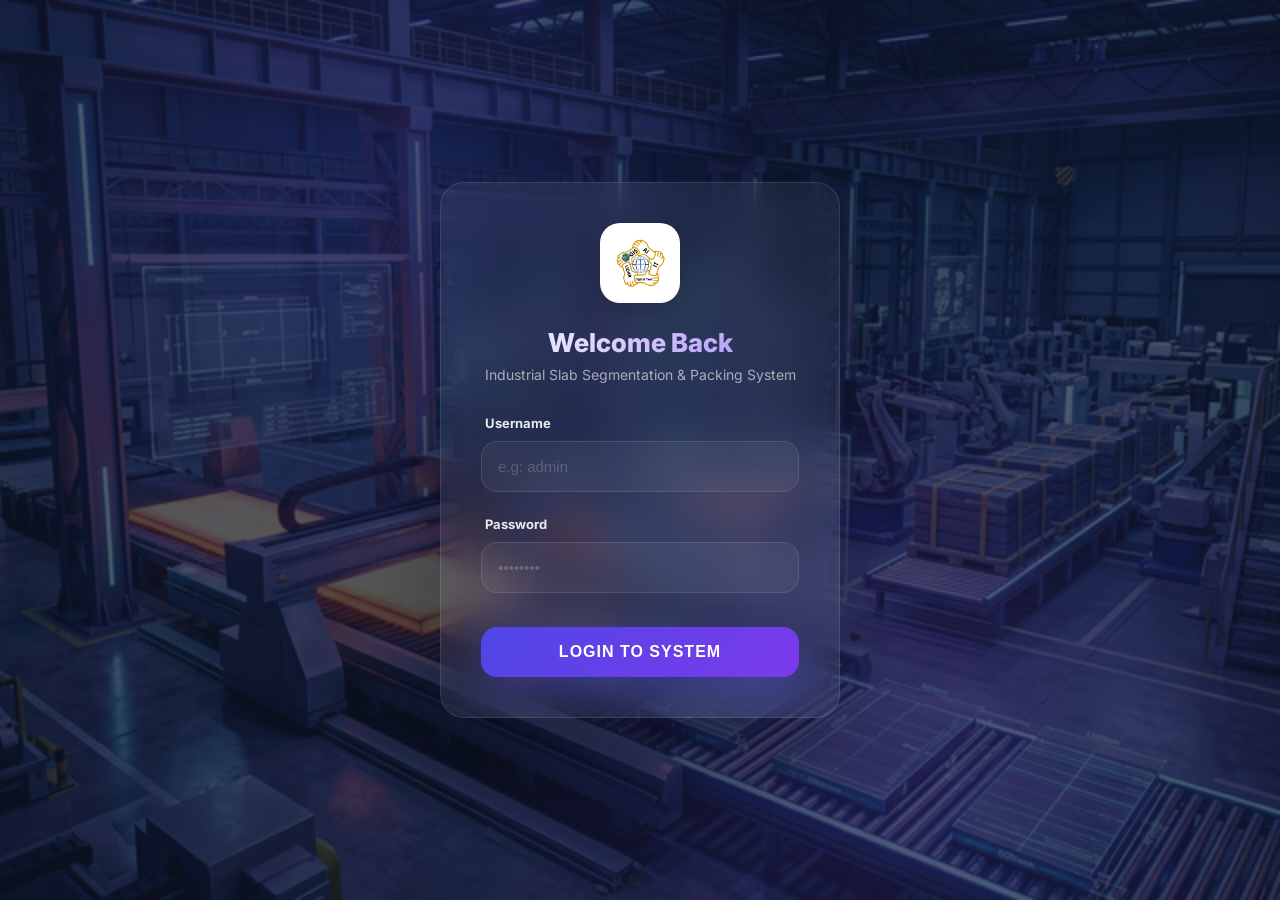
<file: index.html>
<!DOCTYPE html>
<html lang="en">

<head>
  <script>
    if (localStorage.getItem('isLoggedIn') !== 'true') {
      window.location.href = 'login.html';
    }
  </script>
  <meta charset="utf-8" />
  <meta name="viewport" content="width=device-width,initial-scale=1" />
  <title>Slab Segmentation - HI-TECH HOUSE</title>
  <link rel="preconnect" href="https://fonts.googleapis.com">
  <link rel="preconnect" href="https://fonts.gstatic.com" crossorigin>
  <link href="https://fonts.googleapis.com/css2?family=Inter:wght@400;500;600;700;800;900&display=swap"
    rel="stylesheet">
  <link rel="stylesheet" href="style.css">
</head>

<body>
  <header>
    <div style="display: flex; align-items: center; gap: 16px;">
      <div class="header-logo" style="background: white; padding: 4px; border-radius: 8px;">
        <img id="headerLogo" src="logo.png" alt="Logo" style="width: 32px; height: 32px;">
      </div>
      <h1>Slab Segmentation</h1>
    </div>
    <div style="display: flex; gap: 12px; align-items: center;">
      <button id="langToggle" class="btn"
        style="background: rgba(255,255,255,0.15); border: 1px solid rgba(255,255,255,0.3); padding: 6px 14px; font-size: 13px;">🌐
        العربية</button>
      <button class="btn"
        style="background: rgba(255,255,255,0.15); border: 1px solid rgba(255,255,255,0.3); padding: 6px; border-radius: 50%;"><i
          class="fas fa-moon"></i></button>
      <button class="btn"
        style="background: rgba(255,255,255,0.15); border: 1px solid rgba(255,255,255,0.3); padding: 6px 14px; font-size: 13px;">Reset</button>
      <button id="logoutBtn" class="btn"
        style="background: rgba(239, 68, 68, 0.2); border: 1px solid rgba(239, 68, 68, 0.4); padding: 6px 14px; font-size: 13px;">Logout</button>
    </div>
  </header>

  <div class="wrap">
    <div class="controls">
      <!-- Section 0: Project Information -->
      <div class="control-card">
        <div
          style="display: flex; justify-content: space-between; align-items: center; border-bottom: 2px solid var(--bg-light); padding-bottom: 12px; margin-bottom: 16px;">
          <label style="margin: 0; border: none; padding: 0;">🏗️ Project Information</label>
        </div>
        <div style="display: grid; grid-template-columns: 1fr 1fr; gap: 14px;">
          <div>
            <label style="margin: 4px 0 6px; font-size: 12px;">📌 Project Name</label>
            <input type="text" id="projectName" placeholder="Enter project name...">
          </div>
          <div>
            <label style="margin: 4px 0 6px; font-size: 12px;">👤 Project Owner</label>
            <input type="text" id="projectOwner" placeholder="Enter project owner...">
          </div>
          <div>
            <label style="margin: 4px 0 6px; font-size: 12px;">📋 Consultant</label>
            <input type="text" id="projectConsultant" placeholder="Enter consultant name...">
          </div>
          <div>
            <label style="margin: 4px 0 6px; font-size: 12px;">🏢 Main Contractor</label>
            <input type="text" id="projectContractor" placeholder="Enter main contractor...">
          </div>
        </div>
      </div>

      <!-- Section 1: SLAB Types -->
      <div class="control-card">
        <div
          style="display: flex; justify-content: space-between; align-items: center; border-bottom: 2px solid var(--bg-light); padding-bottom: 12px; margin-bottom: 16px;">
          <label style="margin: 0; border: none; padding: 0;">📦 SLAB Types</label>
          <div style="display: flex; gap: 8px;">
            <button id="addBoxType" class="btn"
              style="padding: 8px 16px; font-size: 12px; background: var(--primary);">+ Add SLAB Type</button>
          </div>
        </div>
        <div style="overflow-x: auto;">
          <table id="boxTypesTable" style="width: 100%; border-collapse: collapse; font-size: 13px;">
            <thead>
              <tr style="background: var(--bg-light); border-bottom: 2px solid var(--border);">
                <th
                  style="padding: 10px 12px; text-align: left; font-weight: 700; font-size: 11px; color: var(--text-muted); letter-spacing: 0.5px; width: 35%;">
                  SLAB NAME</th>
                <th
                  style="padding: 10px 12px; text-align: left; font-weight: 700; font-size: 11px; color: var(--text-muted); letter-spacing: 0.5px; width: 25%;">
                  WIDTH (mm)</th>
                <th
                  style="padding: 10px 12px; text-align: left; font-weight: 700; font-size: 11px; color: var(--text-muted); letter-spacing: 0.5px; width: 25%;">
                  HEIGHT (mm)</th>
                <th
                  style="padding: 10px 12px; text-align: center; font-weight: 700; font-size: 11px; color: var(--text-muted); width: 15%;">
                </th>
              </tr>
            </thead>
            <tbody id="boxTypesBody">
              <!-- SLAB type rows injected by JS -->
            </tbody>
          </table>
        </div>
      </div>

      <!-- Section 2: Spacing Settings -->
      <div class="control-card">
        <label>⚙️ Spacing Settings</label>
        <div style="display: grid; grid-template-columns: repeat(auto-fit, minmax(240px, 1fr)); gap: 24px;">
          <div>
            <label id="outerMarginLabel" style="font-size: 12px; color: var(--text-muted); margin-bottom: 8px;">Outer
              margin (mm)</label>
            <input id="outerMargin" type="number" value="0" min="0" placeholder="0" style="padding: 10px;">
          </div>
          <div>
            <label id="pieceSpacingLabel" style="font-size: 12px; color: var(--text-muted); margin-bottom: 8px;">Spacing
              between pieces (mm)</label>
            <input id="pieceSpacing" type="number" value="0" min="0" placeholder="0" style="padding: 10px;">
          </div>
        </div>
      </div>

      <!-- Section 3: Piece Types -->
      <div class="control-card">
        <div
          style="display: flex; justify-content: space-between; align-items: center; border-bottom: 2px solid var(--bg-light); padding-bottom: 12px; margin-bottom: 16px;">
          <label style="margin: 0; border: none; padding: 0;">🧩 Piece Types</label>
        </div>
        <div style="overflow-x: auto;">
          <table id="pieceTypesTable" style="width: 100%; border-collapse: collapse; font-size: 13px;">
            <thead>
              <tr style="background: var(--bg-light); border-bottom: 2px solid var(--border);">
                <th
                  style="padding: 10px 12px; text-align: left; font-weight: 700; font-size: 11px; color: var(--text-muted); letter-spacing: 0.5px; width: 25%;">
                  SLAB type</th>
                <th
                  style="padding: 10px 12px; text-align: left; font-weight: 700; font-size: 11px; color: var(--text-muted); letter-spacing: 0.5px; width: 22%;">
                  PIECE LENGTH (mm)</th>
                <th
                  style="padding: 10px 12px; text-align: left; font-weight: 700; font-size: 11px; color: var(--text-muted); letter-spacing: 0.5px; width: 22%;">
                  PIECE WIDTH (mm)</th>
                <th
                  style="padding: 10px 12px; text-align: left; font-weight: 700; font-size: 11px; color: var(--text-muted); letter-spacing: 0.5px; width: 18%;">
                  QUANTITY</th>
                <th
                  style="padding: 10px 12px; text-align: center; font-weight: 700; font-size: 11px; color: var(--text-muted); width: 13%;">
                </th>
              </tr>
            </thead>
            <tbody id="pieceTypesBody">
              <!-- Piece rows injected by JS -->
            </tbody>
          </table>
        </div>
        <div style="display: flex; gap: 8px; margin-top: 16px;">
          <button id="addType" class="btn" style="padding: 8px 16px; font-size: 12px; background: var(--primary);">+
            Add Piece</button>
          <button id="clearTypes" class="btn ghost"
            style="padding: 8px 16px; font-size: 12px; border: 1px solid var(--border);">Clear All</button>
        </div>
        <div id="types-grid" style="display: none;"></div>
        <div id="types" style="display: none;"></div>
      </div>

      <!-- Section 4: Intelligence Settings -->
      <div class="control-card">
        <label>🧠 Intelligence Settings & Options</label>
        <div style="display: grid; grid-template-columns: repeat(auto-fit, minmax(250px, 1fr)); gap: 32px;">
          <div>
            <span
              style="font-size: 11px; color: var(--text-muted); font-weight: 800; display: block; margin-bottom: 12px; letter-spacing: 0.5px;">GENERAL
              OPTIONS</span>
            <label class="checkbox-label" style="margin: 8px 0;"><input id="allowRotate" type="checkbox"> <span>Allow
                90° Rotation</span></label>
            <label class="checkbox-label" style="margin: 8px 0;"><input id="showWaste" type="checkbox" checked>
              <span>Show Empty Areas</span></label>
            <label class="checkbox-label" style="margin: 8px 0;"><input id="doLocal" type="checkbox" checked>
              <span>Local Optimization</span></label>
          </div>
          <div style="display: none;">
            <span
              style="font-size: 11px; color: var(--text-muted); font-weight: 800; display: block; margin-bottom: 12px; letter-spacing: 0.5px;">EVALUATION
              HEURISTICS</span>
            <div style="display: grid; grid-template-columns: 1fr 1fr; gap: 8px;">
              <label class="checkbox-label" style="margin: 4px 0;"><input class="heur" type="checkbox" value="bssf"
                  checked> <span>BSSF</span></label>
              <label class="checkbox-label" style="margin: 4px 0;"><input class="heur" type="checkbox" value="baf"
                  checked> <span>BAF</span></label>
              <label class="checkbox-label" style="margin: 4px 0;"><input class="heur" type="checkbox" value="blsf"
                  checked> <span>BLSF</span></label>
              <label class="checkbox-label" style="margin: 4px 0;"><input class="heur" type="checkbox" value="cpr"
                  checked> <span>CPR</span></label>
            </div>
          </div>
          <div style="display: none;">
            <span
              style="font-size: 11px; color: var(--text-muted); font-weight: 800; display: block; margin-bottom: 12px; letter-spacing: 0.5px;">OPTIMIZATION
              ALGORITHM</span>
            <select id="optAlgo" style="padding: 12px; margin-top: 4px;">
              <option value="greedy">Greedy (Fast)</option>
              <option value="local">Local Search</option>
              <option value="sa">Simulated Annealing</option>
              <option value="ga" selected>Genetic Algorithm (Best)</option>
            </select>
          </div>
        </div>
      </div>

      <!-- Section 5: Reports & Export (now rendered dynamically per-algorithm) -->

      <div id="msg"></div>
    </div>

  </div>
  </div>

  <!-- Sticky Execute Bar -->
  <div class="sticky-bar">
    <button id="packAll" class="btn">
      🚀 EXECUTE PACKING
    </button>
  </div>
  <div style="max-width: 1000px; margin: 0 auto; padding: 0 20px;">
    <div id="algoComparisonPanel" style="margin-top: 24px;"></div>
    <div id="globalResults" style="margin-top: 24px; display: none;visibility: hidden;"></div>
    <div id="algoResultsArea"></div>
    <div class="canvases" id="canvases"></div>
    <div id="algoExportBar"></div>
    <div id="wasteReport" style="margin-top: 24px;"></div>
  </div>

  <!-- Loading Overlay -->
  <div id="loaderOverlay">
    <div class="loader-ring"></div>
    <div class="loader-text" id="loaderText">Processing...</div>
  </div>
  </div>
  </div>

  <div id="pieceSelectionModal"
    style="display: none; position: fixed; top: 0; left: 0; width: 100%; height: 100%; background: rgba(15, 23, 42, 0.4); z-index: 2000; justify-content: center; align-items: center;">
    <div
      style="background: white; padding: 40px; border-radius: 32px; max-width: 600px; max-height: 90vh; overflow-y: auto; width: 95%; position: relative;">
      <button id="closeModalBtn"
        style="position: absolute; top: 20px; right: 20px; background: none; border: none; font-size: 24px; cursor: pointer; color: var(--text-light);">✕</button>
      <h2 id="pieceSelectTitle"
        style="margin-top: 0; color: var(--text-dark); font-size: 24px; margin-bottom: 24px; display: flex; align-items: center; gap: 12px;">
        📦 Export Selection</h2>

      <div style="display: flex; flex-direction: column; gap: 20px; margin-bottom: 32px;">
        <div
          style="padding: 20px; background: rgba(139, 92, 246, 0.05); border: 2px solid rgba(139, 92, 246, 0.1); border-radius: 20px; cursor: pointer; transition: all 0.3s;"
          id="optAllPieces" class="export-opt">
          <label style="cursor: pointer; display: flex; align-items: center; gap: 12px; width: 100%; margin: 0;">
            <input type="radio" name="exportMode" value="all" checked
              style="width: 20px; height: 20px; accent-color: var(--primary);">
            <div style="flex: 1;">
              <strong id="allPiecesLabel" style="display: block; font-size: 16px;">All Packed Pieces</strong>
              <span style="font-size: 13px; color: var(--text-light);">Download details for every piece in the
                packing result</span>
            </div>
          </label>
        </div>

        <div
          style="padding: 20px; background: white; border: 2px solid #f1f5f9; border-radius: 20px; cursor: pointer; transition: all 0.3s;"
          id="optSinglePiece" class="export-opt">
          <label style="cursor: pointer; display: flex; align-items: center; gap: 12px; width: 100%; margin: 0;">
            <input type="radio" name="exportMode" value="single"
              style="width: 20px; height: 20px; accent-color: var(--primary);">
            <div style="flex: 1;">
              <strong style="display: block; font-size: 16px;" id="singlePieceLabel">Single Piece</strong>
              <span style="font-size: 13px; color: var(--text-light);">Select one specific piece from the
                list</span>
            </div>
          </label>
          <div id="singleSelectContainer" style="display: none; margin-top: 16px;">
            <select id="singlePieceDropdown" class="form-select"
              style="width: 100%; padding: 12px; border-radius: 12px; border: 1px solid var(--border);"></select>
          </div>
        </div>

        <div
          style="padding: 20px; background: white; border: 2px solid #f1f5f9; border-radius: 20px; cursor: pointer; transition: all 0.3s;"
          id="optPieceType" class="export-opt">
          <label style="cursor: pointer; display: flex; align-items: center; gap: 12px; width: 100%; margin: 0;">
            <input type="radio" name="exportMode" value="type"
              style="width: 20px; height: 20px; accent-color: var(--primary);">
            <div style="flex: 1;">
              <strong style="display: block; font-size: 16px;" id="pieceTypeLabel">By Piece Type</strong>
              <span style="font-size: 13px; color: var(--text-light);">Select one or more categories (e.g.,
                STN-0, STN-1)</span>
            </div>
          </label>
          <div id="typeChecklistContainer" style="display: none; margin-top: 16px;">
            <div id="typesChecklist"
              style="max-height: 150px; overflow-y: auto; border: 1px solid #f1f5f9; border-radius: 16px; padding: 12px; background: #f8fafc;">
              <!-- Type checkboxes will be populated here -->
            </div>
          </div>
        </div>

        <div
          style="padding: 20px; background: white; border: 2px solid #f1f5f9; border-radius: 20px; cursor: pointer; transition: all 0.3s;"
          id="optMultiplePieces" class="export-opt">
          <label style="cursor: pointer; display: flex; align-items: center; gap: 12px; width: 100%; margin: 0;">
            <input type="radio" name="exportMode" value="checklist"
              style="width: 20px; height: 20px; accent-color: var(--primary);">
            <div style="flex: 1;">
              <strong style="display: block; font-size: 16px;" id="multiplePiecesLabel">Multiple Pieces
                (Checklist)</strong>
              <span style="font-size: 13px; color: var(--text-light);">Choose specific pieces manually from the
                list below</span>
            </div>
          </label>
          <div id="checklistContainer" style="display: none; margin-top: 16px;">
            <div style="display: flex; gap: 10px; margin-bottom: 12px;">
              <input type="text" id="pieceSearch" placeholder="Search pieces..."
                style="flex: 1; padding: 10px; border-radius: 10px; border: 1px solid var(--border); font-size: 13px;">
              <button id="toggleAllPieces" class="btn ghost" style="padding: 8px 12px; font-size: 12px;">Select
                All</button>
            </div>
            <div id="piecesChecklist"
              style="max-height: 250px; overflow-y: auto; border: 1px solid #f1f5f9; border-radius: 16px; padding: 12px; background: #f8fafc;">
              <!-- Piece checkboxes will be populated here -->
            </div>
          </div>
        </div>
      </div>

      <div style="display: flex; flex-direction: column; gap: 12px; margin-top: 16px;">
        <button id="exportSelectedExcel" class="btn"
          style="padding: 16px; background: linear-gradient(135deg, #10b981, #059669);">📊 Download
          Excel</button>
        <div style="display: grid; grid-template-columns: 1fr 1fr; gap: 12px;">
          <button id="genReportEN" class="btn secondary"
            style="padding: 12px; background: linear-gradient(135deg, #3b82f6, #2563eb);">📑 Report
            (EN)</button>
          <button id="genReportAR" class="btn secondary"
            style="padding: 12px; background: linear-gradient(135deg, #8b5cf6, #7c3aed);">📑 Report
            (AR)</button>
        </div>
        <button id="cancelPieceSelection" class="btn ghost">Cancel</button>
      </div>
    </div>
  </div>
  <script src="src.js"></script>
  <script>
    document.getElementById('logoutBtn').addEventListener('click', function () {
      localStorage.removeItem('isLoggedIn');
      window.location.href = 'login.html';
    });
  </script>
</body>


</html>
</file>
<file: style.css>
:root {
  --primary: #4f46e5;
  --primary-light: #6366f1;
  --primary-dark: #3730a3;
  --secondary: #7c3aed;
  --secondary-light: #a78bfa;
  --accent: #f59e0b;
  --success: #10b981;
  --warning: #f59e0b;
  --error: #ef4444;
  --bg-light: #f8fafc;
  --card-bg: #ffffff;
  --border: #e2e8f0;
  --text-dark: #1e293b;
  --text-muted: #64748b;
  --radius-xl: 24px;
  --radius-lg: 16px;
  --radius-md: 12px;
  --radius-sm: 8px;
  --shadow-sm: 0 1px 2px 0 rgba(0, 0, 0, 0.05);
  --shadow-md:
    0 4px 6px -1px rgba(0, 0, 0, 0.1), 0 2px 4px -1px rgba(0, 0, 0, 0.06);
  --shadow-lg:
    0 10px 15px -3px rgba(0, 0, 0, 0.1), 0 4px 6px -2px rgba(0, 0, 0, 0.05);
  --shadow-xl:
    0 20px 25px -5px rgba(0, 0, 0, 0.1), 0 10px 10px -5px rgba(0, 0, 0, 0.04);
}

* {
  box-sizing: border-box;
  margin: 0;
  padding: 0;
}

html {
  scroll-behavior: smooth;
}

@keyframes bgShift {

  0%,
  100% {
    background-position: 0% 50%;
  }

  50% {
    background-position: 100% 50%;
  }
}

body {
  font-family:
    "Inter",
    -apple-system,
    BlinkMacSystemFont,
    "Segoe UI",
    Roboto,
    sans-serif;
  background-color: var(--bg-light);
  background-image:
    radial-gradient(at 0% 0%, rgba(79, 70, 229, 0.05) 0px, transparent 50%),
    radial-gradient(at 100% 0%, rgba(124, 58, 237, 0.05) 0px, transparent 50%);
  color: var(--text-dark);
  direction: ltr;
  min-height: 100vh;
  position: relative;
  overflow-x: hidden;
  line-height: 1.6;
  padding-bottom: 100px;
  /* Space for sticky bar */
}

/* ====== Header ====== */
header {
  height: 70px;
  padding: 0 32px;
  background: linear-gradient(90deg, var(--primary), var(--secondary));
  color: white;
  margin-bottom: 40px;
  display: flex;
  align-items: center;
  justify-content: space-between;
  box-shadow: var(--shadow-lg);
  position: sticky;
  top: 0;
  z-index: 100;
}

header .header-logo {
  order: -1;
  flex-shrink: 0;
  background: white;
  padding: 8px;
  border-radius: var(--radius-sm);
  box-shadow: 0 2px 10px rgba(0, 0, 0, 0.05);
}

header h1 {
  font-size: 22px;
  font-weight: 800;
  background: none;
  -webkit-text-fill-color: white;
  color: white;
  margin: 0;
}

h1 {
  font-size: 26px;
  font-weight: 900;
  margin-bottom: 2px;
  letter-spacing: -0.5px;
  background: linear-gradient(135deg,
      var(--primary) 0%,
      #a855f7 50%,
      var(--secondary) 100%);
  -webkit-background-clip: text;
  background-clip: text;
  -webkit-text-fill-color: transparent;
}

.header-logo img {
  width: 44px;
  height: 44px;
  object-fit: contain;
}

.header-content {
  flex: 1;
}

header>div {
  font-size: 13px;
  color: var(--text-light);
  font-weight: 500;
}

/* ====== Layout ====== */
.wrap {
  display: flex;
  flex-direction: column;
  gap: 24px;
  padding: 0 20px;
  max-width: 1000px;
  margin: 0 auto;
}

.panel {
  background: var(--card-bg);
  border-radius: var(--radius-lg);
  padding: 24px;
  box-shadow: var(--shadow-md);
  border: 1px solid var(--border);
  transition:
    box-shadow 0.3s ease,
    transform 0.3s ease;
}

.panel:hover {
  box-shadow: var(--shadow-lg);
}

.controls {
  width: 100%;
  display: flex;
  flex-direction: column;
  gap: 32px;
  padding: 0;
  background: transparent;
  backdrop-filter: none;
  -webkit-backdrop-filter: none;
  border: none;
  border-radius: 0;
  box-shadow: none;
  overflow: visible;
}

.control-card {
  background: var(--card-bg);
  border-radius: var(--radius-lg);
  padding: 32px;
  box-shadow: var(--shadow-md);
  border: 1px solid var(--border);
  position: relative;
}

.control-card label:first-child {
  display: flex;
  align-items: center;
  gap: 12px;
  margin-bottom: 24px;
  font-size: 16px;
  font-weight: 800;
  color: var(--primary);
  border-bottom: 2px solid var(--bg-light);
  padding-bottom: 12px;
}

/* ====== Form Elements ====== */
label:not(.control-card > label:first-child) {
  display: flex;
  align-items: center;
  gap: 8px;
  margin: 20px 0 10px 0;
  font-weight: 700;
  font-size: 13px;
  color: var(--text-dark);
  text-transform: uppercase;
  letter-spacing: 0.5px;
}

input[type="number"],
input[type="text"],
select {
  width: 100%;
  padding: 11px 14px;
  border-radius: var(--radius-sm);
  border: 1.5px solid var(--border);
  background: rgba(255, 255, 255, 0.7);
  font-size: 14px;
  font-family: "Inter", sans-serif;
  color: var(--text-dark);
  transition: all 0.25s ease;
  outline: none;
}

.piece-row input[type="number"] {
  padding: 8px 4px;
  min-width: 58px;
  text-align: center;
}

input:focus,
select:focus {
  border-color: var(--primary);
  background: white;
  box-shadow: 0 0 0 3px rgba(99, 102, 241, 0.12);
}

.piece-row {
  display: flex;
  gap: 6px;
  margin-top: 6px;
  align-items: center;
  padding: 6px 10px;
  background: rgba(255, 255, 255, 0.4);
  border-radius: var(--radius-xs);
  border: 1px solid var(--border);
  transition: all 0.2s ease;
}

.piece-card:hover {
  transform: translateY(-5px);
  box-shadow: var(--shadow-lg);
  border-color: var(--primary-light);
}

.checkbox-label {
  display: flex;
  align-items: center;
  gap: 10px;
  cursor: pointer;
  font-size: 14px;
  color: var(--text-dark);
  margin: 12px 0;
  user-select: none;
}

.checkbox-label input[type="checkbox"] {
  width: 18px;
  height: 18px;
  cursor: pointer;
  accent-color: var(--primary);
}

/* ====== Buttons ====== */
.btn {
  padding: 11px 22px;
  border-radius: var(--radius-sm);
  border: none;
  background: linear-gradient(135deg,
      var(--primary) 0%,
      var(--primary-dark) 100%);
  color: white;
  cursor: pointer;
  font-weight: 700;
  font-size: 13px;
  font-family: "Inter", sans-serif;
  transition: all 0.3s cubic-bezier(0.175, 0.885, 0.32, 1.275);
  box-shadow: 0 3px 12px rgba(99, 102, 241, 0.25);
  text-transform: uppercase;
  letter-spacing: 0.8px;
  display: inline-flex;
  align-items: center;
  justify-content: center;
  gap: 6px;
}

.btn:hover {
  transform: translateY(-2px) scale(1.02);
  box-shadow: 0 8px 24px rgba(99, 102, 241, 0.35);
  filter: brightness(1.05);
}

.btn:active {
  transform: translateY(0) scale(0.98);
}

#packAll {
  background: linear-gradient(135deg, var(--primary), #a855f7);
  position: relative;
  overflow: hidden;
  font-size: 15px;
  padding: 14px;
}

#packAll::after {
  content: "";
  position: absolute;
  top: -50%;
  left: -50%;
  width: 200%;
  height: 200%;
  background: radial-gradient(circle,
      rgba(255, 255, 255, 0.2) 0%,
      transparent 60%);
  transform: translate(-100%, -100%);
  transition: transform 0.6s ease;
}

#packAll:hover::after {
  transform: translate(10%, 10%);
}

@keyframes pulse {
  0% {
    box-shadow: 0 0 0 0 rgba(99, 102, 241, 0.4);
  }

  70% {
    box-shadow: 0 0 0 12px rgba(99, 102, 241, 0);
  }

  100% {
    box-shadow: 0 0 0 0 rgba(99, 102, 241, 0);
  }
}

#packAll:hover {
  animation: pulse 2s infinite;
}

.btn.ghost {
  background: rgba(99, 102, 241, 0.06);
  color: var(--primary-dark);
  border: 1.5px solid rgba(99, 102, 241, 0.25);
  box-shadow: none;
}

.btn.ghost:hover {
  background: rgba(99, 102, 241, 0.12);
  border-color: var(--primary);
}

.btn.danger {
  background: linear-gradient(135deg, #fb7185, #f43f5e);
  box-shadow: 0 3px 12px rgba(244, 63, 94, 0.25);
}

/* ====== Canvas Area ====== */
#canvasArea {
  width: 100%;
  min-height: 500px;
}

.canvases {
  display: grid;
  grid-template-columns: repeat(auto-fit, minmax(min(480px, 100%), 1fr));
  gap: 20px;
}

.canvas-wrap {
  padding: 20px;
  background: rgba(255, 255, 255, 0.6);
  border-radius: var(--radius);
  border: 1px solid var(--glass-border);
}

.canvas-body {
  overflow: hidden;
  max-height: 50000px;
  transition:
    max-height 0.45s cubic-bezier(0.4, 0, 0.2, 1),
    opacity 0.35s ease,
    margin 0.3s ease;
  opacity: 1;
}

.canvas-body.collapsed {
  max-height: 0;
  opacity: 0;
  margin-top: 0 !important;
}

.btn-canvas-toggle {
  padding: 4px 10px;
  font-size: 13px;
  background: rgba(99, 102, 241, 0.07);
  color: var(--primary-dark);
  border: 1.5px solid rgba(99, 102, 241, 0.2);
  border-radius: 6px;
  cursor: pointer;
  font-family: "Inter", sans-serif;
  font-weight: 600;
  transition: all 0.2s ease;
  line-height: 1;
  display: inline-flex;
  align-items: center;
  gap: 4px;
}

.btn-canvas-toggle:hover {
  background: rgba(99, 102, 241, 0.14);
  border-color: var(--primary);
}

/* ====== Heuristic Group Header ====== */
.heur-group {
  display: flex;
  flex-direction: column;
  gap: 16px;
}

.heur-group-header {
  display: flex;
  align-items: center;
  justify-content: space-between;
  gap: 12px;
  padding: 10px 18px;
  background: linear-gradient(135deg,
      rgba(99, 102, 241, 0.1),
      rgba(168, 85, 247, 0.07));
  border: 1.5px solid rgba(99, 102, 241, 0.2);
  border-radius: var(--radius-md);
  position: sticky;
  top: 70px;
  z-index: 10;
}

.heur-group-title {
  font-size: 14px;
  font-weight: 800;
  color: var(--primary-dark);
  display: flex;
  align-items: center;
  gap: 8px;
  text-transform: uppercase;
  letter-spacing: 0.8px;
}

.heur-group-meta {
  font-size: 12px;
  color: var(--text-muted);
  font-weight: 500;
}

.btn-heur-toggle {
  padding: 6px 16px;
  font-size: 11px;
  font-weight: 700;
  font-family: "Inter", sans-serif;
  border: 1.5px solid rgba(99, 102, 241, 0.3);
  border-radius: 6px;
  background: white;
  color: var(--primary-dark);
  cursor: pointer;
  display: inline-flex;
  align-items: center;
  gap: 6px;
  transition: all 0.2s ease;
  text-transform: uppercase;
  letter-spacing: 0.5px;
  white-space: nowrap;
  flex-shrink: 0;
}

.btn-heur-toggle:hover {
  background: rgba(99, 102, 241, 0.1);
  border-color: var(--primary);
}

.btn-heur-toggle.all-hidden {
  background: rgba(16, 185, 129, 0.08);
  border-color: rgba(16, 185, 129, 0.4);
  color: var(--success);
}

.heur-group-canvases {
  display: grid;
  grid-template-columns: repeat(auto-fit, minmax(min(480px, 100%), 1fr));
  gap: 20px;
}

/* ====== Comparison Table Accordion Rows ====== */
.btn-algo-details {
  padding: 5px 12px;
  font-size: 11px;
  background: linear-gradient(135deg,
      rgba(99, 102, 241, 0.1),
      rgba(168, 85, 247, 0.08));
  color: var(--primary-dark);
  border: 1.5px solid rgba(99, 102, 241, 0.3);
  border-radius: 6px;
  cursor: pointer;
  font-family: "Inter", sans-serif;
  font-weight: 700;
  letter-spacing: 0.4px;
  text-transform: uppercase;
  display: inline-flex;
  align-items: center;
  gap: 5px;
  transition: all 0.2s ease;
  white-space: nowrap;
}

.btn-algo-details:hover {
  background: rgba(99, 102, 241, 0.2);
  border-color: var(--primary);
  transform: translateY(-1px);
}

.btn-algo-details .det-arrow {
  display: inline-block;
  font-style: normal;
  transition: transform 0.3s ease;
}

.btn-algo-details.open .det-arrow {
  transform: rotate(180deg);
}

.algo-detail-row td {
  padding: 0 !important;
  background: rgba(248, 250, 255, 0.95) !important;
  border-bottom: 2px solid rgba(99, 102, 241, 0.15) !important;
}

.algo-detail-inner {
  overflow: hidden;
  max-height: 0;
  transition:
    max-height 0.45s cubic-bezier(0.4, 0, 0.2, 1),
    opacity 0.3s ease,
    padding 0.3s ease;
  opacity: 0;
  padding: 0 16px;
}

.algo-detail-inner.open {
  max-height: 50000px;
  opacity: 1;
  padding: 16px;
}

canvas {
  width: 100%;
  border-radius: var(--radius-sm);
  background: white;
  box-shadow: 0 4px 20px rgba(0, 0, 0, 0.08);
  margin: 12px 0;
  transition: transform 0.4s cubic-bezier(0.175, 0.885, 0.32, 1.275);
}

canvas:hover {
  transform: scale(1.01);
}

/* ====== Tables ====== */
.table-responsive {
  overflow-x: auto;
  -webkit-overflow-scrolling: touch;
  border-radius: var(--radius-sm);
}

table {
  width: 100%;
  border-collapse: separate;
  border-spacing: 0;
  margin-top: 16px;
  border-radius: var(--radius-sm);
  overflow: hidden;
  box-shadow: 0 2px 10px rgba(0, 0, 0, 0.03);
  font-size: 13px;
}

th {
  background: linear-gradient(135deg,
      rgba(99, 102, 241, 0.07),
      rgba(168, 85, 247, 0.05));
  padding: 12px 14px;
  font-weight: 700;
  font-size: 11px;
  text-transform: uppercase;
  letter-spacing: 0.5px;
  color: var(--primary-dark);
  white-space: nowrap;
}

td {
  padding: 10px 14px;
  background: white;
  border-bottom: 1px solid rgba(241, 245, 249, 0.8);
  text-align: center;
  font-size: 13px;
}

tr:nth-child(even) td {
  background: rgba(248, 250, 255, 0.6);
}

tr:hover td {
  background: rgba(99, 102, 241, 0.03);
}

/* ====== Legend ====== */
.legend {
  display: flex;
  gap: 10px;
  flex-wrap: wrap;
  background: rgba(255, 255, 255, 0.5);
  padding: 14px;
  border-radius: var(--radius-xs);
}

.legend-item {
  display: flex;
  align-items: center;
  gap: 6px;
  font-size: 12px;
}

.legend-item .sw {
  width: 14px;
  height: 14px;
  border-radius: 4px;
  flex-shrink: 0;
}

/* ====== Checkboxes ====== */
.checkbox-label {
  display: flex;
  align-items: center;
  gap: 10px;
  margin: 10px 0;
  cursor: pointer;
  font-weight: 600;
  font-size: 13px;
  color: var(--text-dark);
}

input[type="checkbox"] {
  width: 18px;
  height: 18px;
  accent-color: var(--primary);
  cursor: pointer;
  border-radius: 4px;
}

/* ====== Control Sections ====== */
.control-section {
  flex: 1 0 280px;
  padding: 24px 28px;
  background: transparent;
  border: none;
  border-right: 1px solid rgba(99, 102, 241, 0.08);
  border-bottom: 1px solid rgba(99, 102, 241, 0.08);
  border-radius: 0;
  transition: background 0.2s ease;
  display: flex;
  flex-direction: column;
}

.control-section:hover {
  background: rgba(255, 255, 255, 0.3);
  transform: none;
  box-shadow: none;
}

.control-section:last-child {
  border-right: none;
}

.section-title {
  display: flex;
  justify-content: space-between;
  align-items: center;
  flex-wrap: wrap;
  gap: 8px;
}

/* ====== Modal ====== */
#pieceSelectionModal {
  backdrop-filter: blur(8px);
  -webkit-backdrop-filter: blur(8px);
}

#pieceSelectionModal>div {
  background: rgba(255, 255, 255, 0.95);
  border: 1px solid white;
  box-shadow: 0 24px 80px rgba(0, 0, 0, 0.15);
  border-radius: 24px;
  padding: 28px;
}

/* ====== Success/Error Messages ====== */
.success {
  padding: 14px 18px;
  background: linear-gradient(135deg,
      rgba(52, 211, 153, 0.12),
      rgba(52, 211, 153, 0.05));
  border: 1px solid rgba(52, 211, 153, 0.3);
  border-radius: var(--radius-sm);
  color: #047857;
  font-weight: 600;
  font-size: 14px;
}

.error {
  padding: 14px 18px;
  background: linear-gradient(135deg,
      rgba(251, 113, 133, 0.12),
      rgba(251, 113, 133, 0.05));
  border: 1px solid rgba(251, 113, 133, 0.3);
  border-radius: var(--radius-sm);
  color: #be123c;
  font-weight: 600;
  font-size: 14px;
}

/* ====== Responsive ====== */
@media (max-width: 1200px) {
  .wrap {
    padding: 0 16px;
  }

  .controls {
    padding: 24px;
    gap: 16px;
  }

  .control-section {
    flex: 1 1 calc(50% - 16px);
  }
}

@media (max-width: 768px) {
  header {
    flex-direction: column;
    gap: 10px;
    padding: 16px;
    margin-bottom: 20px;
  }

  h1 {
    font-size: 20px;
  }

  header>div {
    font-size: 11px;
  }

  .header-logo img {
    width: 36px;
    height: 36px;
  }

  .wrap {
    padding: 0 12px;
    gap: 14px;
  }

  .panel {
    padding: 14px;
    border-radius: 16px;
  }

  .canvases {
    grid-template-columns: 1fr;
  }

  canvas {
    max-width: 100%;
  }

  table {
    font-size: 11px;
  }

  th,
  td {
    padding: 8px 6px;
  }

  .piece-row {
    flex-wrap: wrap;
    gap: 6px;
  }

  .piece-row input[type="number"] {
    min-width: 50px;
    flex: 1;
  }

  .piece-row input[type="text"] {
    flex: 1 1 100%;
  }

  .btn {
    padding: 10px 16px;
    font-size: 12px;
  }

  #pieceSelectionModal>div {
    padding: 20px;
    border-radius: 18px;
    max-width: 95vw;
  }
}

@media (max-width: 480px) {
  header {
    padding: 12px;
  }

  h1 {
    font-size: 17px;
  }

  .wrap {
    padding: 0 8px;
    gap: 10px;
    margin-bottom: 30px;
  }

  .panel {
    padding: 12px;
    border-radius: 14px;
  }

  .control-section {
    margin-bottom: 18px;
    padding-bottom: 16px;
  }
}

/* ====== Box Type Group Sections ====== */
.box-type-group {
  margin-bottom: 28px;
  border-radius: var(--radius-lg);
  border: 2px solid rgba(99, 102, 241, 0.15);
  overflow: hidden;
  background: white;
  box-shadow: 0 4px 20px rgba(0, 0, 0, 0.04);
  transition: box-shadow 0.3s ease;
}

.box-type-group:hover {
  box-shadow: 0 6px 28px rgba(99, 102, 241, 0.1);
}

.box-type-header {
  display: flex;
  align-items: center;
  justify-content: space-between;
  gap: 12px;
  padding: 16px 20px;
  background: linear-gradient(135deg,
      rgba(99, 102, 241, 0.08),
      rgba(168, 85, 247, 0.04));
  cursor: pointer;
  user-select: none;
  transition: background 0.2s ease;
}

.box-type-header:hover {
  background: linear-gradient(135deg,
      rgba(99, 102, 241, 0.12),
      rgba(168, 85, 247, 0.07));
}

.box-type-header-left {
  display: flex;
  align-items: center;
  gap: 14px;
  flex: 1;
  min-width: 0;
}

.box-type-icon {
  width: 42px;
  height: 42px;
  border-radius: 12px;
  background: linear-gradient(135deg, var(--primary), var(--secondary));
  display: flex;
  align-items: center;
  justify-content: center;
  font-size: 20px;
  flex-shrink: 0;
  box-shadow: 0 3px 10px rgba(99, 102, 241, 0.25);
}

.box-type-name {
  font-size: 16px;
  font-weight: 800;
  color: var(--text-dark);
  letter-spacing: 0.3px;
}

.box-type-dims {
  font-size: 12px;
  color: var(--text-muted);
  font-weight: 500;
  margin-top: 2px;
}

.box-type-stats {
  display: flex;
  align-items: center;
  gap: 16px;
  flex-shrink: 0;
}

.box-type-stat {
  text-align: center;
  padding: 6px 14px;
  background: white;
  border-radius: 8px;
  border: 1px solid rgba(99, 102, 241, 0.12);
  min-width: 60px;
}

.box-type-stat .stat-num {
  font-size: 18px;
  font-weight: 800;
  line-height: 1.2;
}

.box-type-stat .stat-label {
  font-size: 9px;
  color: var(--text-muted);
  text-transform: uppercase;
  letter-spacing: 0.5px;
  font-weight: 700;
}

.box-type-toggle {
  padding: 8px 16px;
  font-size: 12px;
  font-weight: 700;
  font-family: "Inter", sans-serif;
  border: 1.5px solid rgba(99, 102, 241, 0.3);
  border-radius: 8px;
  background: white;
  color: var(--primary-dark);
  cursor: pointer;
  display: inline-flex;
  align-items: center;
  gap: 6px;
  transition: all 0.25s ease;
  white-space: nowrap;
  flex-shrink: 0;
}

.box-type-toggle:hover {
  background: rgba(99, 102, 241, 0.1);
  border-color: var(--primary);
  transform: translateY(-1px);
}

.box-type-toggle .toggle-arrow {
  display: inline-block;
  transition: transform 0.35s cubic-bezier(0.4, 0, 0.2, 1);
  font-style: normal;
}

.box-type-toggle.collapsed .toggle-arrow {
  transform: rotate(-90deg);
}

.box-type-body {
  overflow: hidden;
  max-height: 5000px;
  transition:
    max-height 0.5s cubic-bezier(0.4, 0, 0.2, 1),
    opacity 0.35s ease,
    padding 0.3s ease;
  opacity: 1;
  padding: 16px 20px 20px;
}

.box-type-body.collapsed {
  max-height: 0;
  opacity: 0;
  padding-top: 0;
  padding-bottom: 0;
}

/* Box Type Summary Cards in comparison */
.box-type-summary-grid {
  display: grid;
  grid-template-columns: repeat(auto-fit, minmax(280px, 1fr));
  gap: 14px;
  margin-bottom: 24px;
}

.box-type-summary-card {
  padding: 16px;
  background: white;
  border-radius: 12px;
  border: 1.5px solid rgba(99, 102, 241, 0.15);
  transition: all 0.25s ease;
}

.box-type-summary-card:hover {
  border-color: var(--primary-light);
  box-shadow: 0 4px 16px rgba(99, 102, 241, 0.1);
  transform: translateY(-2px);
}

.box-type-summary-card .card-header {
  display: flex;
  align-items: center;
  gap: 10px;
  margin-bottom: 12px;
  padding-bottom: 10px;
  border-bottom: 1px solid rgba(99, 102, 241, 0.08);
}

.box-type-summary-card .card-icon {
  width: 34px;
  height: 34px;
  border-radius: 8px;
  background: linear-gradient(135deg, var(--primary), var(--secondary));
  display: flex;
  align-items: center;
  justify-content: center;
  font-size: 16px;
  flex-shrink: 0;
}

.box-type-summary-card .card-title {
  font-size: 14px;
  font-weight: 800;
  color: var(--text-dark);
}

.box-type-summary-card .card-dims {
  font-size: 11px;
  color: var(--text-muted);
  font-weight: 500;
}

.box-type-summary-card .card-stats {
  display: grid;
  grid-template-columns: repeat(3, 1fr);
  gap: 8px;
}

.box-type-summary-card .mini-stat {
  text-align: center;
  padding: 8px 4px;
  background: var(--bg-light);
  border-radius: 6px;
}

.box-type-summary-card .mini-stat .mini-val {
  font-size: 16px;
  font-weight: 800;
  line-height: 1.2;
}

.box-type-summary-card .mini-stat .mini-lbl {
  font-size: 9px;
  color: var(--text-muted);
  text-transform: uppercase;
  letter-spacing: 0.3px;
  margin-top: 2px;
}

@media (max-width: 768px) {
  .box-type-header {
    flex-direction: column;
    align-items: flex-start;
    gap: 10px;
  }

  .box-type-stats {
    width: 100%;
    flex-wrap: wrap;
    gap: 8px;
  }

  .box-type-stat {
    flex: 1;
    min-width: 50px;
  }

  .box-type-summary-grid {
    grid-template-columns: 1fr;
  }
}

/* ====== Sticky Bottom Bar ====== */
.sticky-bar {
  position: fixed;
  bottom: 0;
  left: 0;
  right: 0;
  background: rgba(255, 255, 255, 0.8);
  backdrop-filter: blur(20px);
  padding: 16px 32px;
  box-shadow: 0 -4px 20px rgba(0, 0, 0, 0.05);
  display: flex;
  justify-content: center;
  z-index: 1000;
  border-top: 1px solid var(--border);
}

#packAll {
  width: 100%;
  max-width: 600px;
  padding: 16px;
  font-size: 16px;
  border-radius: var(--radius-md);
  background: linear-gradient(90deg, var(--primary), var(--secondary));
  box-shadow: 0 4px 15px rgba(79, 70, 229, 0.3);
}

/* --- Algorithm Comparison Cards --- */
.algo-cards-grid {
  display: grid;
  grid-template-columns: repeat(auto-fit, minmax(220px, 1fr));
  gap: 16px;
  margin: 20px 0;
}

.algo-card {
  background: white;
  border: 2px solid var(--border);
  border-radius: var(--radius-md);
  padding: 20px;
  cursor: pointer;
  transition: all 0.35s cubic-bezier(0.175, 0.885, 0.32, 1.275);
  position: relative;
  overflow: hidden;
}

.algo-card::before {
  content: "";
  position: absolute;
  top: 0;
  left: 0;
  right: 0;
  height: 4px;
  background: var(--border);
  transition: background 0.3s ease;
}

.algo-card:hover {
  transform: translateY(-4px);
  box-shadow: var(--shadow-lg);
  border-color: var(--primary-light);
}

.algo-card:hover::before {
  background: var(--primary-light);
}

.algo-card.active {
  border-color: var(--primary);
  box-shadow:
    0 0 0 3px rgba(99, 102, 241, 0.15),
    var(--shadow-lg);
}

.algo-card.active::before {
  background: linear-gradient(90deg, var(--primary), var(--secondary));
}

.algo-card.best {
  border-color: var(--success);
}

.algo-card.best::before {
  background: linear-gradient(90deg, var(--success), #34d399);
}

.algo-card .algo-name {
  font-size: 15px;
  font-weight: 800;
  color: var(--text-dark);
  margin-bottom: 12px;
  display: flex;
  align-items: center;
  gap: 8px;
}

.algo-card .algo-badge {
  display: inline-block;
  padding: 2px 8px;
  border-radius: 20px;
  font-size: 10px;
  font-weight: 700;
  letter-spacing: 0.5px;
}

.algo-card .algo-badge.best-badge {
  background: rgba(16, 185, 129, 0.12);
  color: var(--success);
}

.algo-card .algo-stats {
  display: grid;
  grid-template-columns: 1fr 1fr;
  gap: 8px;
}

.algo-card .algo-stat {
  text-align: center;
  padding: 8px 4px;
  border-radius: 8px;
  background: var(--bg-light);
}

.algo-card .algo-stat .stat-val {
  font-size: 18px;
  font-weight: 800;
}

.algo-card .algo-stat .stat-lbl {
  font-size: 10px;
  color: var(--text-muted);
  text-transform: uppercase;
  letter-spacing: 0.3px;
  margin-top: 2px;
}

.algo-results-area {
  margin-top: 24px;
  animation: fadeSlideIn 0.4s ease-out;
}

@keyframes fadeSlideIn {
  from {
    opacity: 0;
    transform: translateY(12px);
  }

  to {
    opacity: 1;
    transform: translateY(0);
  }
}

.export-bar {
  display: grid;
  grid-template-columns: repeat(auto-fit, minmax(160px, 1fr));
  gap: 10px;
  padding: 20px;
  background: white;
  border-radius: var(--radius-md);
  border: 1px solid var(--border);
  box-shadow: var(--shadow-sm);
  margin-top: 20px;
}

.export-bar .bar-title {
  grid-column: 1 / -1;
  font-size: 14px;
  font-weight: 800;
  color: var(--primary);
  margin-bottom: 4px;
  display: flex;
  align-items: center;
  gap: 8px;
}

/* --- Loader Overlay --- */
#loaderOverlay {
  position: fixed;
  top: 0;
  left: 0;
  width: 100%;
  height: 100%;
  background: rgba(255, 255, 255, 0.7);
  backdrop-filter: blur(8px);
  -webkit-backdrop-filter: blur(8px);
  display: none;
  align-items: center;
  justify-content: center;
  z-index: 9999;
  flex-direction: column;
  gap: 20px;
}

.loader-ring {
  width: 80px;
  height: 80px;
  border-radius: 50%;
  position: relative;
  background: conic-gradient(from 0deg, transparent 0%, var(--primary) 100%);
  animation: spin 1s linear infinite;
}

.loader-ring::before {
  content: "";
  position: absolute;
  inset: 8px;
  background: white;
  border-radius: 50%;
}

@keyframes spin {
  from {
    transform: rotate(0deg);
  }

  to {
    transform: rotate(360deg);
  }
}

.loader-text {
  font-size: 18px;
  font-weight: 700;
  color: var(--primary);
  letter-spacing: 1px;
  text-transform: uppercase;
  animation: pulseLoader 1.5s ease-in-out infinite;
}

@keyframes pulseLoader {

  0%,
  100% {
    opacity: 1;
    transform: scale(1);
  }

  50% {
    opacity: 0.6;
    transform: scale(0.95);
  }
}

/* ====== Box Types & Piece Types Tables ====== */
#boxTypesTable,
#pieceTypesTable {
  border-collapse: collapse !important;
  border-spacing: 0 !important;
  width: 100% !important;
}

/* Override .piece-row flex layout when used as table rows */
#pieceTypesTable .piece-row {
  display: table-row;
  padding: 0;
  border: none;
  background: none;
  gap: 0;
  border-radius: 0;
}

#pieceTypesTable .piece-row input[type="number"] {
  min-width: 0;
  width: 100%;
  text-align: left;
  padding: 10px 12px;
}

#boxTypesTable td,
#pieceTypesTable td {
  text-align: left;
  padding: 10px 12px;
  background: white;
  border-bottom: 1px solid var(--border);
  vertical-align: middle;
}

#boxTypesTable tr:nth-child(even) td,
#pieceTypesTable tr:nth-child(even) td {
  background: rgba(248, 250, 255, 0.6);
}

#boxTypesTable tr:hover td,
#pieceTypesTable tr:hover td {
  background: rgba(99, 102, 241, 0.04);
}

#boxTypesTable input,
#boxTypesTable select,
#pieceTypesTable input,
#pieceTypesTable select {
  width: 100%;
  box-sizing: border-box;
  padding: 10px 12px;
  font-size: 14px;
  font-family: "Inter", sans-serif;
  font-weight: 600;
  color: var(--text-dark);
  border: 1.5px solid var(--border);
  border-radius: 8px;
  transition: border-color 0.2s ease, box-shadow 0.2s ease;
  background: white;
}

#boxTypesTable input:focus,
#boxTypesTable select:focus,
#pieceTypesTable input:focus,
#pieceTypesTable select:focus {
  outline: none;
  border-color: var(--primary);
  box-shadow: 0 0 0 3px rgba(99, 102, 241, 0.1);
}

#pieceTypesTable select.pieceBoxType {
  font-weight: 700;
  color: var(--primary-dark);
  cursor: pointer;
  appearance: auto;
}

#boxTypesTable input.boxName {
  font-weight: 700;
  color: var(--primary-dark);
}

.btn-remove {
  background: rgba(239, 68, 68, 0.1);
  border: none;
  color: var(--error);
  cursor: pointer;
  border-radius: 50%;
  width: 32px;
  height: 32px;
  font-size: 14px;
  display: inline-flex;
  align-items: center;
  justify-content: center;
  transition: all 0.2s ease;
}

.btn-remove:hover {
  background: rgba(239, 68, 68, 0.2);
  transform: scale(1.1);
}
</file>
